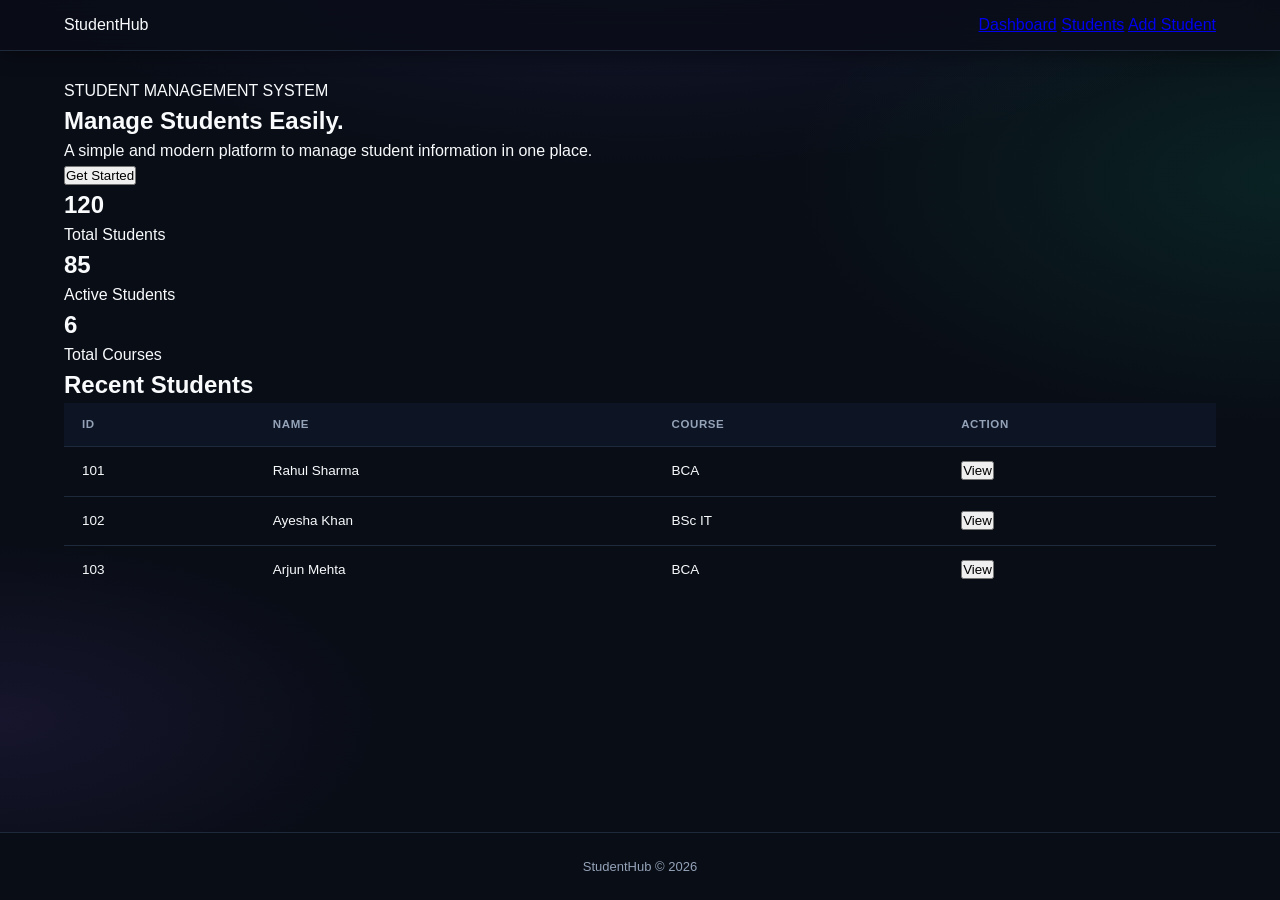
<file: templates/index.html>
<!DOCTYPE html>
<html lang="en">
<head>
    <meta charset="UTF-8">
    <meta name="viewport" content="width=device-width, initial-scale=1.0">

    <title>StudentHub</title>

    <link rel="stylesheet" href="/static/style.css">
</head>

<body class="dark-mode">

    <header class="navbar">
        <div class="logo">StudentHub</div>

        <nav>
            <a href="/">Dashboard</a>
            <a href="/students">Students</a>
            <a href="/student/add">Add Student</a>
        </nav>
    </header>

    <main class="container">

        <section class="hero">
            <div>
                <p class="tag">STUDENT MANAGEMENT SYSTEM</p>

                <h1>Manage Students Easily.</h1>

                <p>
                    A simple and modern platform to manage
                    student information in one place.
                </p>

                <button id="welcomeButton">
                    Get Started
                </button>
            </div>
        </section>

        <section class="cards">

            <div class="card">
                <h2>120</h2>
                <p>Total Students</p>
            </div>

            <div class="card">
                <h2>85</h2>
                <p>Active Students</p>
            </div>

            <div class="card">
                <h2>6</h2>
                <p>Total Courses</p>
            </div>

        </section>

        <section class="students">

            <h2>Recent Students</h2>

            <table>

                <thead>
                    <tr>
                        <th>ID</th>
                        <th>Name</th>
                        <th>Course</th>
                        <th>Action</th>
                    </tr>
                </thead>

                <tbody>

                    <tr>
                        <td>101</td>
                        <td>Rahul Sharma</td>
                        <td>BCA</td>
                        <td>
                            <button class="view-btn">View</button>
                        </td>
                    </tr>

                    <tr>
                        <td>102</td>
                        <td>Ayesha Khan</td>
                        <td>BSc IT</td>
                        <td>
                            <button class="view-btn">View</button>
                        </td>
                    </tr>

                    <tr>
                        <td>103</td>
                        <td>Arjun Mehta</td>
                        <td>BCA</td>
                        <td>
                            <button class="view-btn">View</button>
                        </td>
                    </tr>

                </tbody>

            </table>

        </section>

    </main>

    <footer>
        <p>StudentHub &copy; 2026</p>
    </footer>

    <script src="/static/script.js"></script>

</body>
</html>
</file>
<file: static/style.css>
/* ==========================================================================
   StudentHub — Obsidian Slate & Cyber Prism Design System
   ========================================================================== */

:root {
    /* Brand Theme: Electric Royal Indigo & Violet */
    --primary: #6366f1;
    --primary-hover: #4f46e5;
    --primary-light: rgba(99, 102, 241, 0.16);
    --primary-border: rgba(99, 102, 241, 0.35);
    --brand-primary: #6366f1;

    --secondary: #818cf8;
    --accent: #a855f7;

    /* Semantic Accents */
    --emerald: #10b981;
    --emerald-light: rgba(16, 185, 129, 0.16);
    --emerald-border: rgba(16, 185, 129, 0.35);

    --rose: #f43f5e;
    --rose-light: rgba(244, 63, 94, 0.16);
    --rose-border: rgba(244, 63, 94, 0.35);
    --danger: #f43f5e;

    --amber: #f59e0b;
    --amber-light: rgba(245, 158, 11, 0.16);
    --amber-border: rgba(245, 158, 11, 0.35);

    --sky: #0ea5e9;
    --sky-light: rgba(14, 165, 233, 0.16);
    --sky-border: rgba(14, 165, 233, 0.35);

    --fuchsia: #d946ef;
    --fuchsia-light: rgba(217, 70, 239, 0.16);
    --fuchsia-border: rgba(217, 70, 239, 0.35);

    /* Deep Space Obsidian Surfaces (Default: NO blinding white!) */
    --bg-page: #090d16;
    --bg-card: #121829;
    --bg-card-hover: #162035;
    --bg-subtle: #172138;
    --bg-surface-hover: #1b253f;

    --text-main: #f8fafc;
    --text-primary: #f8fafc;
    --text-muted: #94a3b8;
    --text-secondary: #94a3b8;
    --text-dim: #64748b;

    --border-color: #1e293b;
    --border-subtle: #172236;

    --radius-sm: 8px;
    --radius-md: 14px;
    --radius-lg: 20px;
    --radius-full: 9999px;

    /* Modern Depth & Neon Glows */
    --shadow-subtle: 0 1px 3px rgba(0, 0, 0, 0.4);
    --shadow-card: 0 4px 20px -2px rgba(0, 0, 0, 0.55), inset 0 1px 0 rgba(255, 255, 255, 0.05);
    --shadow-elevated: 0 12px 32px -4px rgba(0, 0, 0, 0.75), inset 0 1px 0 rgba(255, 255, 255, 0.08);
}

/* Alternate Cool Titanium Slate Mode (Gentle on the eyes, never raw sterile white) */
body:not(.dark-mode) {
    --primary: #4f46e5;
    --primary-hover: #4338ca;
    --primary-light: #eef2ff;
    --primary-border: #c7d2fe;
    --brand-primary: #4f46e5;

    --emerald-light: #ecfdf5;
    --emerald-border: #a7f3d0;
    --rose-light: #fff1f2;
    --rose-border: #fecdd3;
    --amber-light: #fffbeb;
    --amber-border: #fde68a;
    --sky-light: #f0f9ff;
    --sky-border: #bae6fd;
    --fuchsia-light: #fdf4ff;
    --fuchsia-border: #f5d0fe;

    --bg-page: #edf2f7;
    --bg-card: #ffffff;
    --bg-card-hover: #f8fafc;
    --bg-subtle: #e2e8f0;
    --bg-surface-hover: #e2e8f0;

    --text-main: #0f172a;
    --text-primary: #0f172a;
    --text-muted: #475569;
    --text-secondary: #475569;
    --text-dim: #94a3b8;

    --border-color: #cbd5e1;
    --border-subtle: #e2e8f0;

    --shadow-subtle: 0 1px 3px rgba(15, 23, 42, 0.05);
    --shadow-card: 0 4px 12px -2px rgba(15, 23, 42, 0.06);
    --shadow-elevated: 0 12px 24px -4px rgba(15, 23, 42, 0.1);
}

* {
    margin: 0;
    padding: 0;
    box-sizing: border-box;
}

body {
    font-family: -apple-system, BlinkMacSystemFont, "Segoe UI", Roboto, "Inter", sans-serif;
    background-color: var(--bg-page);
    background-image: 
        radial-gradient(ellipse 90% 60% at 50% -20%, rgba(99, 102, 241, 0.18) 0%, transparent 65%),
        radial-gradient(ellipse 70% 50% at 100% 20%, rgba(16, 185, 129, 0.12) 0%, transparent 55%),
        radial-gradient(ellipse 60% 40% at 0% 80%, rgba(139, 92, 246, 0.10) 0%, transparent 50%);
    background-attachment: fixed;
    color: var(--text-main);
    line-height: 1.5;
    min-height: 100vh;
    display: flex;
    flex-direction: column;
    -webkit-font-smoothing: antialiased;
}

body:not(.dark-mode) {
    background-image: 
        radial-gradient(ellipse 90% 60% at 50% -20%, rgba(99, 102, 241, 0.08) 0%, transparent 65%),
        radial-gradient(ellipse 70% 50% at 100% 20%, rgba(16, 185, 129, 0.06) 0%, transparent 55%);
}

/* ==========================================================================
   NAVIGATION
   ========================================================================== */
.navbar {
    background: rgba(10, 14, 24, 0.85);
    backdrop-filter: blur(18px);
    -webkit-backdrop-filter: blur(18px);
    border-bottom: 1px solid var(--border-color);
    padding: 13px 5%;
    display: flex;
    justify-content: space-between;
    align-items: center;
    position: sticky;
    top: 0;
    z-index: 50;
    box-shadow: 0 4px 20px rgba(0, 0, 0, 0.4);
}

body:not(.dark-mode) .navbar {
    background: rgba(255, 255, 255, 0.88);
    box-shadow: 0 1px 6px rgba(0, 0, 0, 0.05);
}

.nav-brand {
    display: flex;
    align-items: center;
    gap: 10px;
    text-decoration: none;
    color: var(--text-main);
}

.brand-icon-box {
    width: 36px;
    height: 36px;
    border-radius: var(--radius-sm);
    background: linear-gradient(135deg, #6366f1, #a855f7);
    color: #ffffff;
    display: flex;
    align-items: center;
    justify-content: center;
    font-weight: 800;
    font-size: 17px;
    box-shadow: 0 4px 14px rgba(99, 102, 241, 0.4);
}

.brand-title {
    font-size: 19px;
    font-weight: 800;
    letter-spacing: -0.4px;
    background: linear-gradient(135deg, #ffffff, #a5b4fc);
    -webkit-background-clip: text;
    -webkit-text-fill-color: transparent;
}

body:not(.dark-mode) .brand-title {
    background: linear-gradient(135deg, #1e1b4b, #4338ca);
    -webkit-background-clip: text;
    -webkit-text-fill-color: transparent;
}

.brand-badge {
    font-size: 11px;
    font-weight: 700;
    text-transform: uppercase;
    letter-spacing: 0.5px;
    padding: 2px 7px;
    border-radius: var(--radius-full);
    background: var(--primary-light);
    color: var(--primary);
    border: 1px solid var(--primary-border);
}

.nav-links {
    display: flex;
    align-items: center;
    gap: 4px;
}

.nav-link {
    color: var(--text-muted);
    text-decoration: none;
    font-size: 13.5px;
    font-weight: 600;
    padding: 8px 14px;
    border-radius: var(--radius-sm);
    transition: all 0.15s ease;
}

.nav-link:hover {
    color: var(--text-main);
    background: var(--bg-card-hover);
}

.nav-link.active {
    color: #ffffff;
    background: var(--primary-light);
    border: 1px solid var(--primary-border);
}

body:not(.dark-mode) .nav-link.active {
    color: var(--primary);
}

.nav-user {
    display: flex;
    align-items: center;
    gap: 12px;
}

.theme-toggle-btn {
    width: 36px;
    height: 36px;
    border-radius: var(--radius-sm);
    border: 1px solid var(--border-color);
    background: var(--bg-card);
    color: var(--text-muted);
    font-size: 15px;
    display: flex;
    align-items: center;
    justify-content: center;
    cursor: pointer;
    transition: all 0.2s;
}

.theme-toggle-btn:hover {
    color: var(--text-main);
    border-color: var(--primary);
}

.user-badge {
    display: flex;
    align-items: center;
    gap: 8px;
    background: var(--bg-subtle);
    padding: 5px 12px;
    border-radius: var(--radius-full);
    font-size: 13px;
    font-weight: 600;
    border: 1px solid var(--border-color);
}

.user-avatar-sm {
    width: 22px;
    height: 22px;
    border-radius: 50%;
    background: var(--primary);
    color: white;
    font-size: 11px;
    font-weight: 700;
    display: flex;
    align-items: center;
    justify-content: center;
}

.logout-link {
    color: var(--rose);
    text-decoration: none;
    font-size: 13px;
    font-weight: 600;
    padding: 5px 10px;
    border-radius: var(--radius-sm);
    transition: background 0.15s;
}

.logout-link:hover {
    background: var(--rose-light);
}

/* ==========================================================================
   LAYOUT & CONTAINERS
   ========================================================================== */
.container {
    width: 90%;
    max-width: 1280px;
    margin: 28px auto;
    flex: 1;
}

.flash-container {
    margin-bottom: 22px;
}

.alert {
    padding: 12px 18px;
    border-radius: var(--radius-md);
    font-size: 14px;
    font-weight: 500;
    display: flex;
    align-items: center;
    justify-content: space-between;
    margin-bottom: 10px;
    border: 1px solid transparent;
}

.alert-success {
    background: var(--emerald-light);
    color: #34d399;
    border-color: var(--emerald-border);
}

body:not(.dark-mode) .alert-success {
    color: #065f46;
}

.alert-error {
    background: var(--rose-light);
    color: #fb7185;
    border-color: var(--rose-border);
}

body:not(.dark-mode) .alert-error {
    color: #9f1239;
}

.alert-close {
    background: none;
    border: none;
    font-size: 18px;
    cursor: pointer;
    color: inherit;
}

.page-header {
    display: flex;
    justify-content: space-between;
    align-items: center;
    margin-bottom: 24px;
    flex-wrap: wrap;
    gap: 16px;
}

.page-title {
    font-size: 24px;
    font-weight: 800;
    letter-spacing: -0.5px;
    color: var(--text-main);
}

.page-subtitle {
    font-size: 14px;
    color: var(--text-muted);
    margin-top: 3px;
}

/* ==========================================================================
   BUTTONS
   ========================================================================== */
.btn {
    display: inline-flex;
    align-items: center;
    justify-content: center;
    gap: 7px;
    padding: 9px 16px;
    font-size: 13.5px;
    font-weight: 600;
    border-radius: var(--radius-sm);
    border: 1px solid transparent;
    cursor: pointer;
    text-decoration: none;
    transition: all 0.15s ease;
    line-height: 1.2;
}

.btn-sm {
    padding: 6px 12px;
    font-size: 12.5px;
}

.btn-primary {
    background: linear-gradient(135deg, #4f46e5, #6366f1);
    color: #ffffff;
    box-shadow: 0 4px 14px rgba(79, 70, 229, 0.35);
}

.btn-primary:hover {
    background: linear-gradient(135deg, #4338ca, #4f46e5);
    box-shadow: 0 6px 20px rgba(79, 70, 229, 0.5);
    transform: translateY(-1px);
}

.btn-secondary {
    background: var(--bg-card);
    color: var(--text-main);
    border: 1px solid var(--border-color);
    box-shadow: var(--shadow-subtle);
}

.btn-secondary:hover {
    background: var(--bg-card-hover);
    border-color: var(--primary-border);
    color: #ffffff;
}

body:not(.dark-mode) .btn-secondary:hover {
    background: var(--bg-subtle);
    color: var(--text-main);
}

.btn-danger {
    background: var(--rose-light);
    color: #fb7185;
    border-color: var(--rose-border);
}

body:not(.dark-mode) .btn-danger {
    color: var(--rose);
}

.btn-danger:hover {
    background: var(--rose);
    color: #ffffff;
}

/* ==========================================================================
   STATS CARDS WITH THEMATIC COLOR CODING
   ========================================================================== */
.stats-grid {
    display: grid;
    grid-template-columns: repeat(auto-fit, minmax(190px, 1fr));
    gap: 18px;
    margin-bottom: 26px;
}

.stat-card {
    background: var(--bg-card);
    border: 1px solid var(--border-color);
    border-radius: var(--radius-md);
    padding: 20px;
    box-shadow: var(--shadow-card);
    display: flex;
    flex-direction: column;
    gap: 8px;
    position: relative;
    overflow: hidden;
    transition: transform 0.2s cubic-bezier(0.16, 1, 0.3, 1), box-shadow 0.2s, border-color 0.2s;
}

.stat-card:hover {
    transform: translateY(-3px);
    box-shadow: var(--shadow-elevated);
    border-color: rgba(99, 102, 241, 0.4);
}

.stat-card::before {
    content: "";
    position: absolute;
    top: 0;
    left: 0;
    right: 0;
    height: 4px;
}

.stat-card.theme-indigo::before { 
    background: linear-gradient(90deg, #4f46e5, #818cf8); 
    box-shadow: 0 0 12px rgba(99, 102, 241, 0.6);
}
.stat-card.theme-emerald::before { 
    background: linear-gradient(90deg, #10b981, #34d399); 
    box-shadow: 0 0 12px rgba(16, 185, 129, 0.6);
}
.stat-card.theme-rose::before { 
    background: linear-gradient(90deg, #f43f5e, #fb7185); 
    box-shadow: 0 0 12px rgba(244, 63, 94, 0.6);
}
.stat-card.theme-sky::before { 
    background: linear-gradient(90deg, #0ea5e9, #38bdf8); 
    box-shadow: 0 0 12px rgba(14, 165, 233, 0.6);
}
.stat-card.theme-fuchsia::before { 
    background: linear-gradient(90deg, #d946ef, #e879f9); 
    box-shadow: 0 0 12px rgba(217, 70, 239, 0.6);
}
.stat-card.theme-amber::before { 
    background: linear-gradient(90deg, #f59e0b, #fbbf24); 
    box-shadow: 0 0 12px rgba(245, 158, 11, 0.6);
}

.stat-header {
    display: flex;
    justify-content: space-between;
    align-items: center;
}

.stat-label {
    font-size: 13px;
    font-weight: 600;
    color: var(--text-muted);
}

.stat-pill {
    font-size: 11px;
    font-weight: 700;
    padding: 2px 7px;
    border-radius: var(--radius-full);
}

.stat-pill.emerald { background: var(--emerald-light); color: var(--emerald); border: 1px solid var(--emerald-border); }
.stat-pill.rose { background: var(--rose-light); color: var(--rose); border: 1px solid var(--rose-border); }
.stat-pill.indigo { background: var(--primary-light); color: var(--primary); border: 1px solid var(--primary-border); }
.stat-pill.amber { background: var(--amber-light); color: var(--amber); border: 1px solid var(--amber-border); }

.stat-value {
    font-size: 28px;
    font-weight: 800;
    letter-spacing: -0.6px;
    color: var(--text-main);
    line-height: 1.1;
}

.stat-sub {
    font-size: 12px;
    color: var(--text-dim);
    font-weight: 500;
}

/* ==========================================================================
   CHARTS & VISUAL ANALYTICS
   ========================================================================== */
.charts-grid {
    display: grid;
    grid-template-columns: 1fr 1fr;
    gap: 20px;
    margin-bottom: 26px;
}

@media (max-width: 880px) {
    .charts-grid {
        grid-template-columns: 1fr;
    }
}

.chart-box {
    background: var(--bg-card);
    border: 1px solid var(--border-color);
    border-radius: var(--radius-md);
    padding: 22px;
    box-shadow: var(--shadow-card);
    transition: border-color 0.2s;
}

.chart-box:hover {
    border-color: rgba(99, 102, 241, 0.35);
}

.chart-header {
    font-size: 15px;
    font-weight: 700;
    color: var(--text-main);
    margin-bottom: 16px;
    display: flex;
    justify-content: space-between;
    align-items: center;
}

.chart-wrapper {
    position: relative;
    height: 220px;
    width: 100%;
}

/* ==========================================================================
   PANELS & TWO-COLUMN GRIDS
   ========================================================================== */
.two-col-grid {
    display: grid;
    grid-template-columns: 2fr 1fr;
    gap: 22px;
    margin-bottom: 26px;
}

@media (max-width: 950px) {
    .two-col-grid {
        grid-template-columns: 1fr;
    }
}

.panel {
    background: var(--bg-card);
    border: 1px solid var(--border-color);
    border-radius: var(--radius-md);
    box-shadow: var(--shadow-card);
    margin-bottom: 24px;
    overflow: hidden;
}

.panel-header {
    padding: 16px 22px;
    border-bottom: 1px solid var(--border-color);
    display: flex;
    justify-content: space-between;
    align-items: center;
    background: rgba(255, 255, 255, 0.015);
}

.panel-title {
    font-size: 16px;
    font-weight: 700;
    color: var(--text-main);
}

.panel-body {
    padding: 22px;
}

/* ==========================================================================
   TABLES & DIRECTORY
   ========================================================================== */
.table-responsive {
    width: 100%;
    overflow-x: auto;
}

table {
    width: 100%;
    border-collapse: collapse;
    font-size: 13.5px;
    text-align: left;
}

th {
    padding: 13px 18px;
    background: #0d1424;
    color: var(--text-muted);
    font-weight: 700;
    font-size: 11.5px;
    text-transform: uppercase;
    letter-spacing: 0.6px;
    border-bottom: 1px solid var(--border-color);
}

body:not(.dark-mode) th {
    background: #e2e8f0;
}

td {
    padding: 14px 18px;
    border-bottom: 1px solid var(--border-color);
    color: var(--text-main);
    vertical-align: middle;
}

tr:last-child td {
    border-bottom: none;
}

tr:hover td {
    background: rgba(255, 255, 255, 0.025);
}

body:not(.dark-mode) tr:hover td {
    background: #f1f5f9;
}

.user-cell {
    display: flex;
    align-items: center;
    gap: 12px;
}

/* Vibrant Initial Avatars */
.avatar-circle {
    width: 36px;
    height: 36px;
    border-radius: 10px;
    color: #ffffff;
    font-weight: 700;
    font-size: 13px;
    display: flex;
    align-items: center;
    justify-content: center;
    flex-shrink: 0;
    box-shadow: 0 2px 5px rgba(0, 0, 0, 0.2);
}

.avatar-color-0 { background: linear-gradient(135deg, #4f46e5, #6366f1); }
.avatar-color-1 { background: linear-gradient(135deg, #059669, #10b981); }
.avatar-color-2 { background: linear-gradient(135deg, #0284c7, #38bdf8); }
.avatar-color-3 { background: linear-gradient(135deg, #d97706, #fbbf24); }
.avatar-color-4 { background: linear-gradient(135deg, #c026d3, #e879f9); }
.avatar-color-5 { background: linear-gradient(135deg, #e11d48, #fb7185); }

.user-meta-name {
    font-weight: 600;
    color: var(--text-main);
}

.user-meta-sub {
    font-size: 12px;
    color: var(--text-dim);
}

/* Status Badges */
.status-pill {
    display: inline-flex;
    align-items: center;
    gap: 6px;
    padding: 4px 10px;
    border-radius: var(--radius-full);
    font-size: 12px;
    font-weight: 700;
    line-height: 1;
}

.status-pill .dot {
    width: 7px;
    height: 7px;
    border-radius: 50%;
}

.status-pill.active {
    background: var(--emerald-light);
    color: #34d399;
    border: 1px solid var(--emerald-border);
}

body:not(.dark-mode) .status-pill.active {
    color: #065f46;
}

.status-pill.active .dot {
    background: var(--emerald);
    box-shadow: 0 0 6px rgba(16, 185, 129, 0.6);
}

.status-pill.inactive {
    background: var(--rose-light);
    color: #fb7185;
    border: 1px solid var(--rose-border);
}

body:not(.dark-mode) .status-pill.inactive {
    color: #9f1239;
}

.status-pill.inactive .dot {
    background: var(--rose);
}

/* Departmental Course Chips */
.badge-course {
    font-size: 12px;
    font-weight: 600;
    padding: 3px 9px;
    border-radius: var(--radius-sm);
    background: var(--primary-light);
    color: var(--secondary);
    border: 1px solid var(--primary-border);
}

body:not(.dark-mode) .badge-course {
    color: var(--primary);
}

/* ==========================================================================
   SEARCH & FILTERS
   ========================================================================== */
.filter-bar {
    background: var(--bg-card);
    border: 1px solid var(--border-color);
    border-radius: var(--radius-md);
    padding: 14px 20px;
    margin-bottom: 22px;
    display: flex;
    gap: 12px;
    align-items: center;
    flex-wrap: wrap;
    box-shadow: var(--shadow-subtle);
}

.search-input {
    flex: 1;
    min-width: 240px;
    padding: 10px 14px;
    font-size: 13.5px;
    border: 1px solid var(--border-color);
    border-radius: var(--radius-sm);
    background: #0d1424;
    color: var(--text-main);
    outline: none;
    transition: all 0.2s;
}

body:not(.dark-mode) .search-input {
    background: #ffffff;
}

.search-input:focus,
.filter-select:focus,
.form-control:focus {
    border-color: var(--primary);
    box-shadow: 0 0 0 3px rgba(99, 102, 241, 0.25);
    background: #111a2f;
}

body:not(.dark-mode) .search-input:focus,
body:not(.dark-mode) .filter-select:focus,
body:not(.dark-mode) .form-control:focus {
    background: #ffffff;
}

.filter-select {
    padding: 10px 14px;
    font-size: 13.5px;
    border: 1px solid var(--border-color);
    border-radius: var(--radius-sm);
    background: #0d1424;
    color: var(--text-main);
    outline: none;
    cursor: pointer;
}

body:not(.dark-mode) .filter-select {
    background: #ffffff;
}

.filter-select option {
    background: #121829;
    color: #f8fafc;
}

body:not(.dark-mode) .filter-select option {
    background: #ffffff;
    color: #0f172a;
}

/* ==========================================================================
   FORMS & INPUTS
   ========================================================================== */
.form-card {
    background: var(--bg-card);
    border: 1px solid var(--border-color);
    border-radius: var(--radius-md);
    padding: 30px;
    max-width: 780px;
    margin: 0 auto 30px auto;
    box-shadow: var(--shadow-card);
}

.form-grid {
    display: grid;
    grid-template-columns: 1fr 1fr;
    gap: 18px;
    margin-bottom: 24px;
}

@media (max-width: 600px) {
    .form-grid {
        grid-template-columns: 1fr;
    }
}

.form-group {
    display: flex;
    flex-direction: column;
    gap: 6px;
}

.form-group.full-width {
    grid-column: 1 / -1;
}

.form-label {
    font-size: 13px;
    font-weight: 700;
    color: var(--text-main);
}

.form-label .req {
    color: var(--rose);
}

.form-control {
    padding: 10px 13px;
    font-size: 14px;
    border: 1px solid var(--border-color);
    border-radius: var(--radius-sm);
    background: #0d1424;
    color: var(--text-main);
    outline: none;
    transition: all 0.2s;
}

body:not(.dark-mode) .form-control {
    background: #ffffff;
}

.form-actions {
    display: flex;
    gap: 10px;
    padding-top: 20px;
    border-top: 1px solid var(--border-color);
}

/* ==========================================================================
   LOGIN BOX
   ========================================================================== */
.login-box {
    background: var(--bg-card);
    border: 1px solid var(--border-color);
    border-radius: var(--radius-md);
    padding: 36px;
    max-width: 420px;
    margin: 60px auto;
    box-shadow: var(--shadow-elevated);
}

.login-title {
    font-size: 22px;
    font-weight: 800;
    color: var(--text-main);
    margin-bottom: 6px;
    letter-spacing: -0.4px;
}

.login-desc {
    font-size: 13.5px;
    color: var(--text-muted);
    margin-bottom: 24px;
}

/* ==========================================================================
   STUDENT PROFILE
   ========================================================================== */
.profile-card {
    background: var(--bg-card);
    border: 1px solid var(--border-color);
    border-radius: var(--radius-md);
    padding: 30px;
    box-shadow: var(--shadow-card);
    margin-bottom: 24px;
}

.profile-top {
    display: flex;
    justify-content: space-between;
    align-items: center;
    padding-bottom: 22px;
    border-bottom: 1px solid var(--border-color);
    flex-wrap: wrap;
    gap: 16px;
}

.profile-avatar-row {
    display: flex;
    align-items: center;
    gap: 18px;
}

.profile-avatar-lg {
    width: 68px;
    height: 68px;
    border-radius: 16px;
    background: linear-gradient(135deg, #6366f1, #a855f7);
    color: white;
    display: flex;
    align-items: center;
    justify-content: center;
    font-size: 26px;
    font-weight: 800;
    box-shadow: 0 4px 16px rgba(99, 102, 241, 0.4);
}

.profile-details-grid {
    display: grid;
    grid-template-columns: repeat(auto-fit, minmax(210px, 1fr));
    gap: 22px;
    padding-top: 24px;
}

.profile-meta-item {
    display: flex;
    flex-direction: column;
    gap: 4px;
}

.profile-meta-label {
    font-size: 11.5px;
    text-transform: uppercase;
    letter-spacing: 0.6px;
    color: var(--text-dim);
    font-weight: 700;
}

.profile-meta-val {
    font-size: 15px;
    font-weight: 700;
    color: var(--text-main);
}

/* ==========================================================================
   ATTENDANCE REGISTRY
   ========================================================================== */
.att-group {
    display: inline-flex;
    border: 1px solid var(--border-color);
    border-radius: var(--radius-sm);
    overflow: hidden;
    background: #0d1424;
}

body:not(.dark-mode) .att-group {
    background: var(--bg-card);
}

.att-btn {
    padding: 6px 14px;
    font-size: 12.5px;
    font-weight: 600;
    border: none;
    background: transparent;
    color: var(--text-muted);
    cursor: pointer;
    transition: all 0.15s;
}

.att-btn:hover {
    background: rgba(255, 255, 255, 0.05);
}

.att-btn.present.active {
    background: #10b981;
    color: white;
}

.att-btn.late.active {
    background: #f59e0b;
    color: white;
}

.att-btn.absent.active {
    background: #f43f5e;
    color: white;
}

/* ==========================================================================
   CAMPUS NOTICE BOARD WIDGET
   ========================================================================== */
.notice-board {
    display: flex;
    flex-direction: column;
    gap: 12px;
}

.notice-item {
    padding: 12px 16px;
    border-radius: var(--radius-sm);
    background: #0d1424;
    border: 1px solid var(--border-subtle);
    border-left: 3px solid var(--primary);
    display: flex;
    flex-direction: column;
    gap: 4px;
    transition: transform 0.15s, border-color 0.15s;
}

body:not(.dark-mode) .notice-item {
    background: var(--bg-subtle);
}

.notice-item:hover {
    transform: translateX(3px);
}

.notice-item.amber { border-left-color: var(--amber); }
.notice-item.emerald { border-left-color: var(--emerald); }

.notice-title {
    font-size: 13.5px;
    font-weight: 700;
    color: var(--text-main);
}

.notice-time {
    font-size: 11.5px;
    color: var(--text-dim);
}

/* ==========================================================================
   FOOTER
   ========================================================================== */
footer {
    padding: 24px 5%;
    border-top: 1px solid var(--border-color);
    background: #090d16;
    font-size: 13px;
    font-weight: 500;
    color: var(--text-muted);
    text-align: center;
    margin-top: auto;
}

body:not(.dark-mode) footer {
    background: #f1f5f9;
}
</file>
